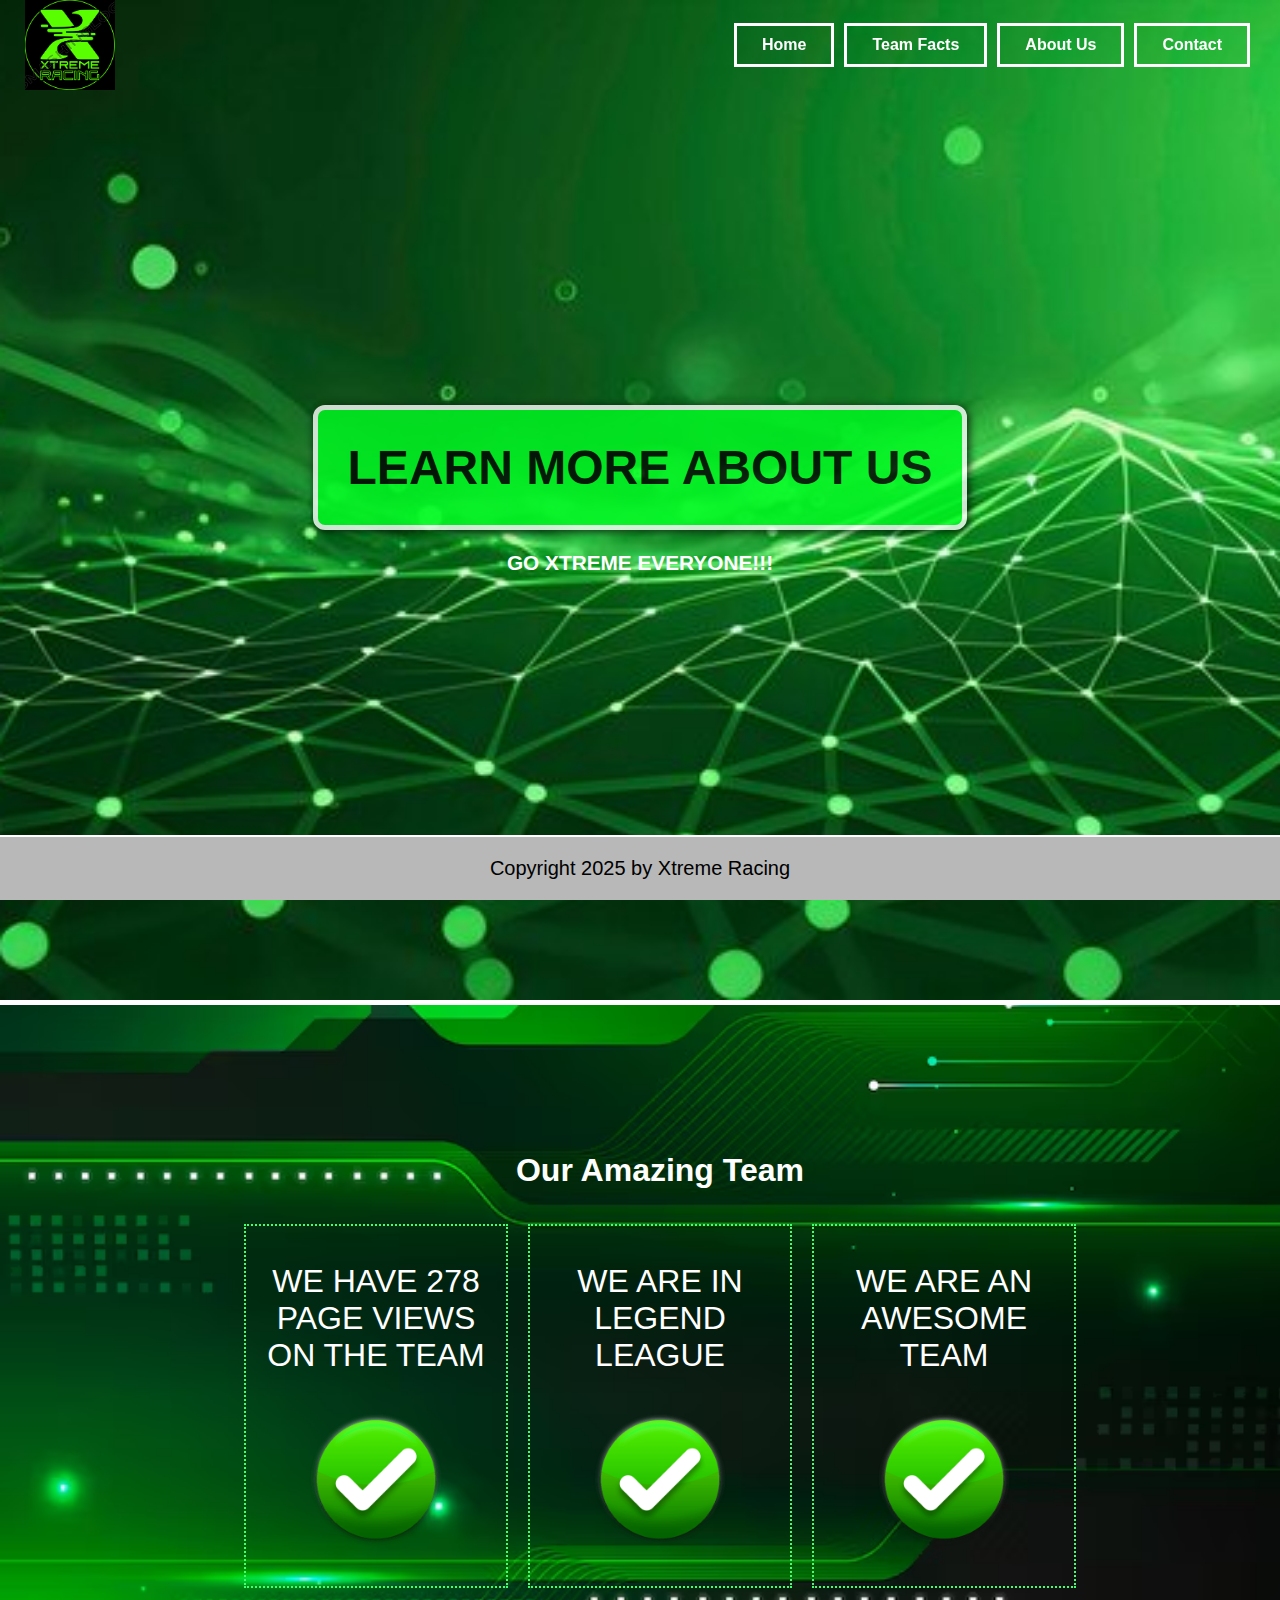
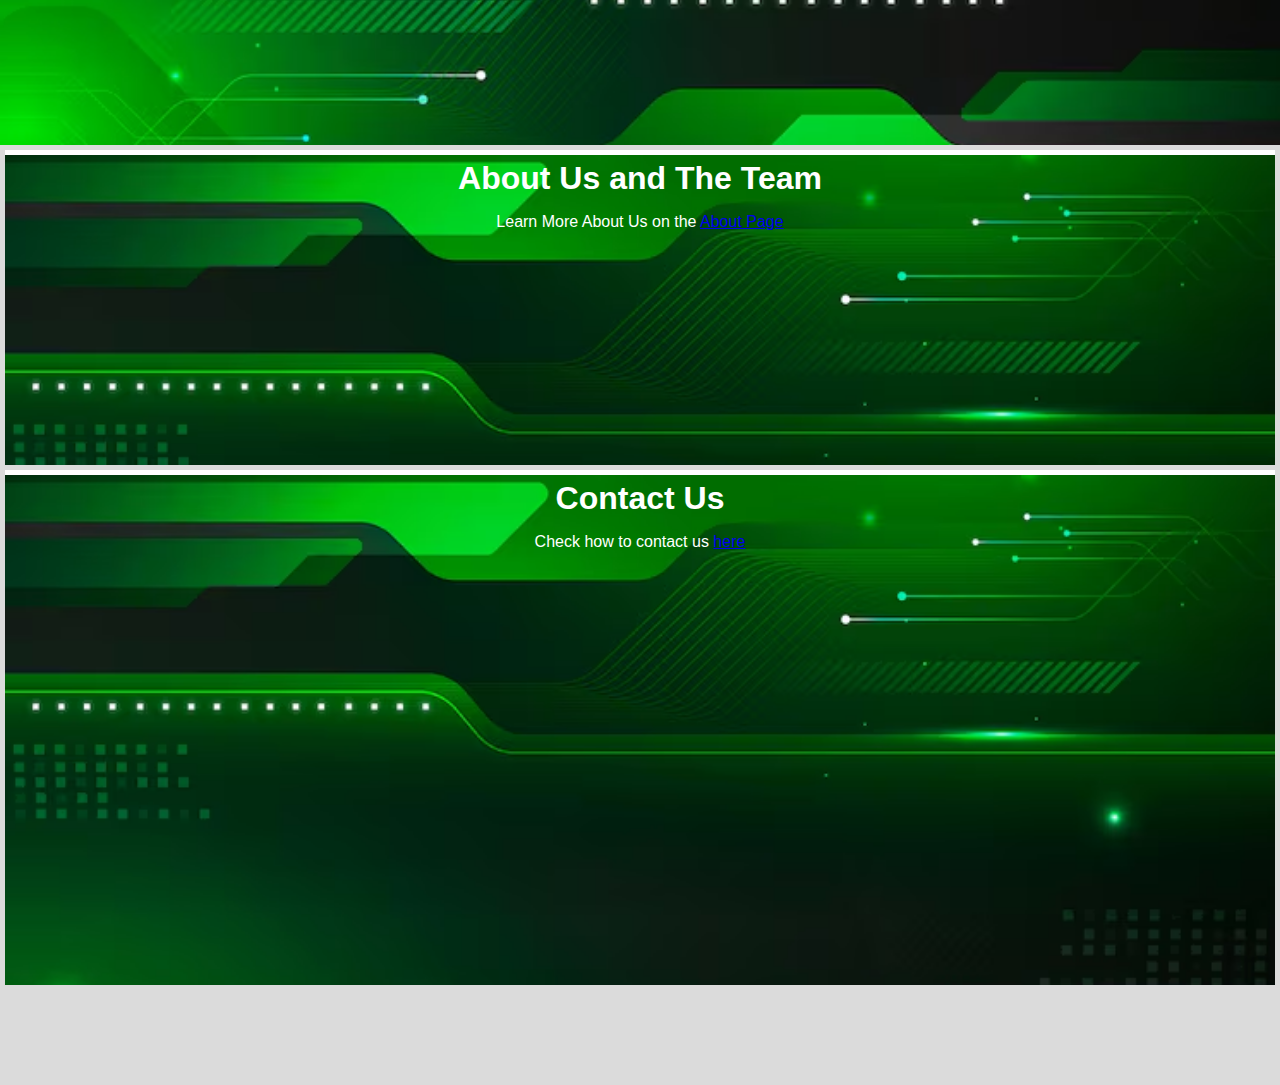
<file: index.html>
<!DOCTYPE html>

    <html>
        <head>
            <meta charset="utf-8">
            <title>Xtreme Racing</title>
            <link href = "styles.css" type="text/css" rel = "stylesheet">
        </head>


        <body>
            <div class = "header" id = "header">
                <div class = "header-left">
                    <div id = "logo"> </div>
                </div>

            
                <ul class = "menu">
                    <a href="#mainButton"><li>Home</li></a>
                    <a href="#teamFacts"><li>Team Facts</li></a>
                    <a href="#aboutUs"><li>About Us</li></a>
                    <a href="#contactUs"><li>Contact</li></a>
                </ul>
            </div>
            

            
            <div class = "main">
                <div class = "content1">
                    <button type = "input" id="mainButton">Learn More About Us</button>
                    <p>Go Xtreme Everyone!!!</p>
                </div>


                
                <div class = "content2">
                    <h1 id = "teamFacts">Our Amazing Team</h1>
                    <div class = "teamFactsBox">


                        
                        <div class = "teamFacts1">
                            <p>We have 278 page views on the team</p>
                            <img src="Check.png">
                        </div>

                        <div class = "teamFacts2">
                            <p>We are in legend league</p>
                            <img src="Check.png">
                        </div>

                        <div class = "teamFacts3">
                            <p>We are an awesome team</p>
                            <img src="Check.png">
                        </div>


                    </div>
                </div>

                <div class = "content3">
                    <h1 id = "aboutUs">About Us and The Team</h1>
                    <p>Learn More About Us on the <a href="about.html">About Page</a></p>
                </div>

                <div class = "content4">
                    <h1 id = "contactUs">Contact Us</h1>
                    <p>Check how to contact us <a href = "Contact.html">here</a></p>
                </div>

            </div>

            <footer>
                <p>Copyright 2025 by Xtreme Racing </p>
            </footer>
        
        </body>

        


    </html>
</file>
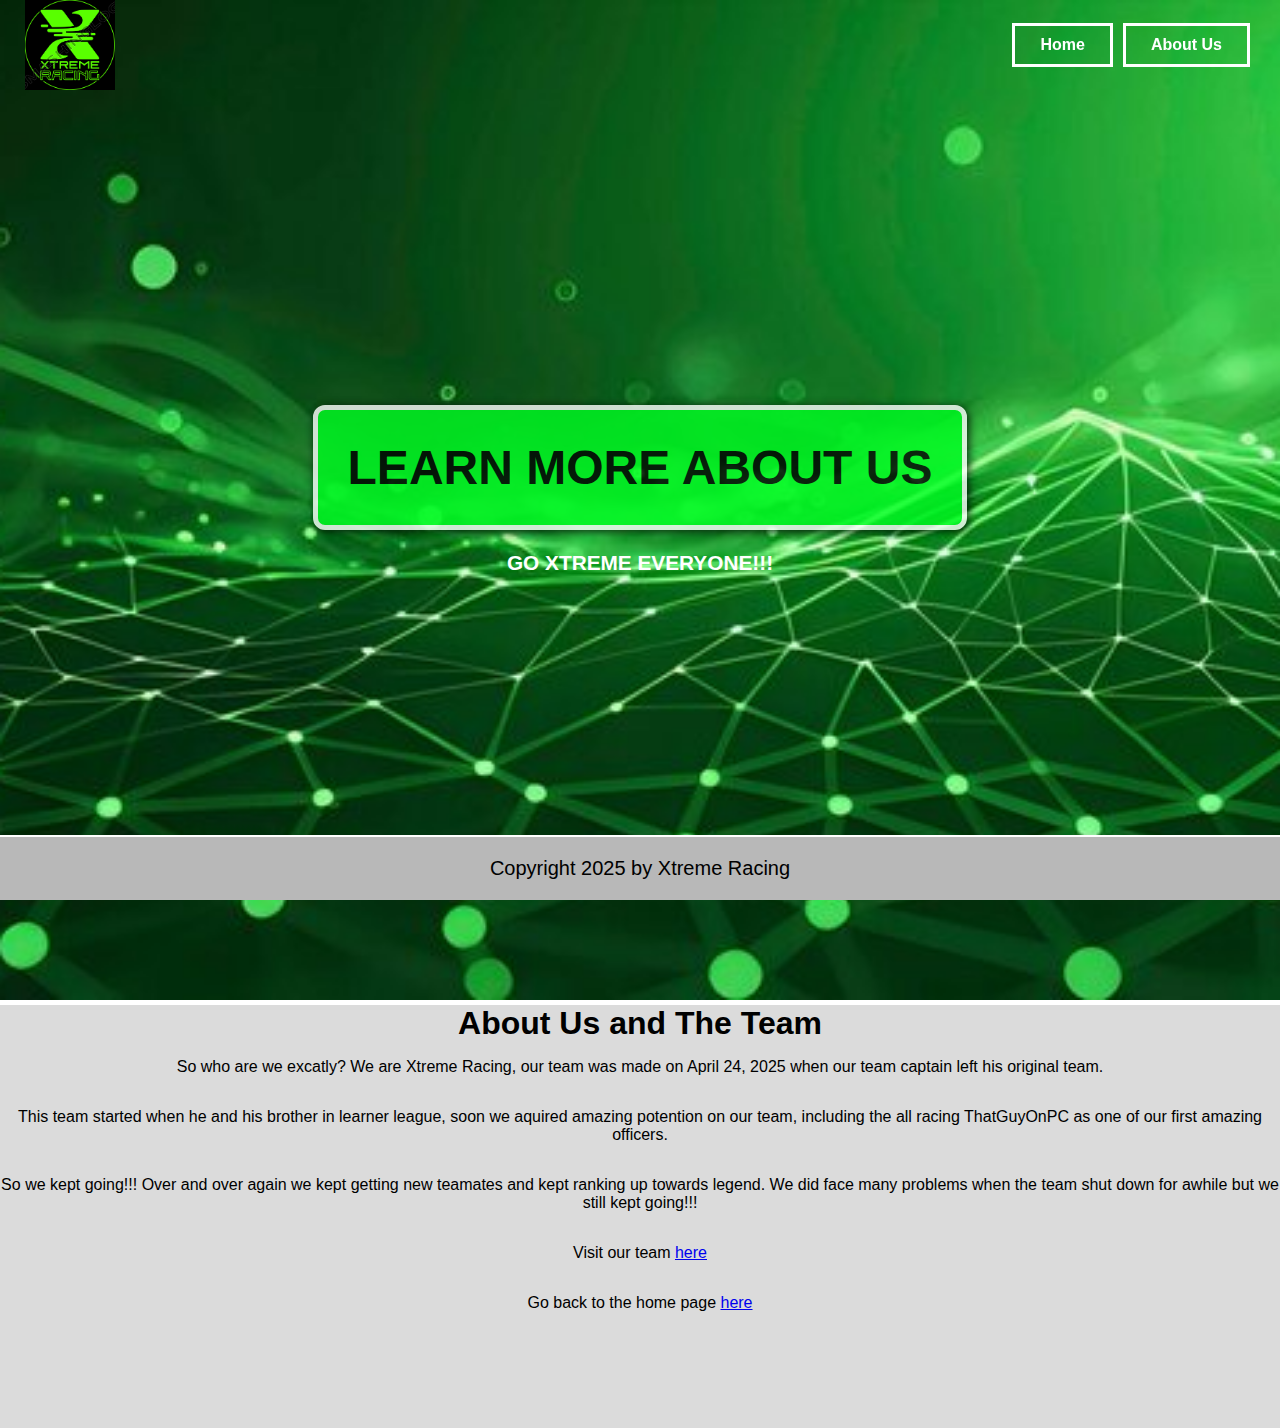
<file: about.html>
<!DOCTYPE html>

    <html>
        <head>
            <meta charset="utf-8">
            <title>Xtreme Racing</title>
            <link href = "about.css" type="text/css" rel = "stylesheet">
        </head>


        <body>
            <div class = "header" id = "header">
                <div class = "header-left">
                    <div id = "logo"> </div>
                </div>

            
                <ul class = "menu">
                    <a href="#mainButton"><li>Home</li></a>
                    <a href="#aboutUs"><li>About Us</li></a>
                </ul>
            </div>
            

            
            <div class = "main">
                <div class = "content1">
                    <button type = "input" id="mainButton">Learn More About Us</button>
                    <p>Go Xtreme Everyone!!!</p>
                </div>



                <div class = "content3">
                    <h1 id = "aboutUs">About Us and The Team</h1>
                    <p>  So who are we excatly? We are Xtreme Racing, our team was made on April 24, 2025 when our team captain left his original team.</p>
                    <p>This team started when he and his brother in learner league, soon we aquired amazing potention on our team, including the all racing ThatGuyOnPC as one of our first amazing officers.</p>
                    <p>So we kept going!!! Over and over again we kept getting new teamates and kept ranking up towards legend. We did face many problems when the team shut down for awhile but we still kept going!!!</p>
                    <p>Visit our team <a href = "https://www.nitrotype.com/team/XTRME">here</a></p>
                    <p>Go back to the home page <a href = "index.html">here</a></p>
                </div>

            </div>

            <footer>
                <p>Copyright 2025 by Xtreme Racing </p>
            </footer>
        </body>

        



    </html>
</file>
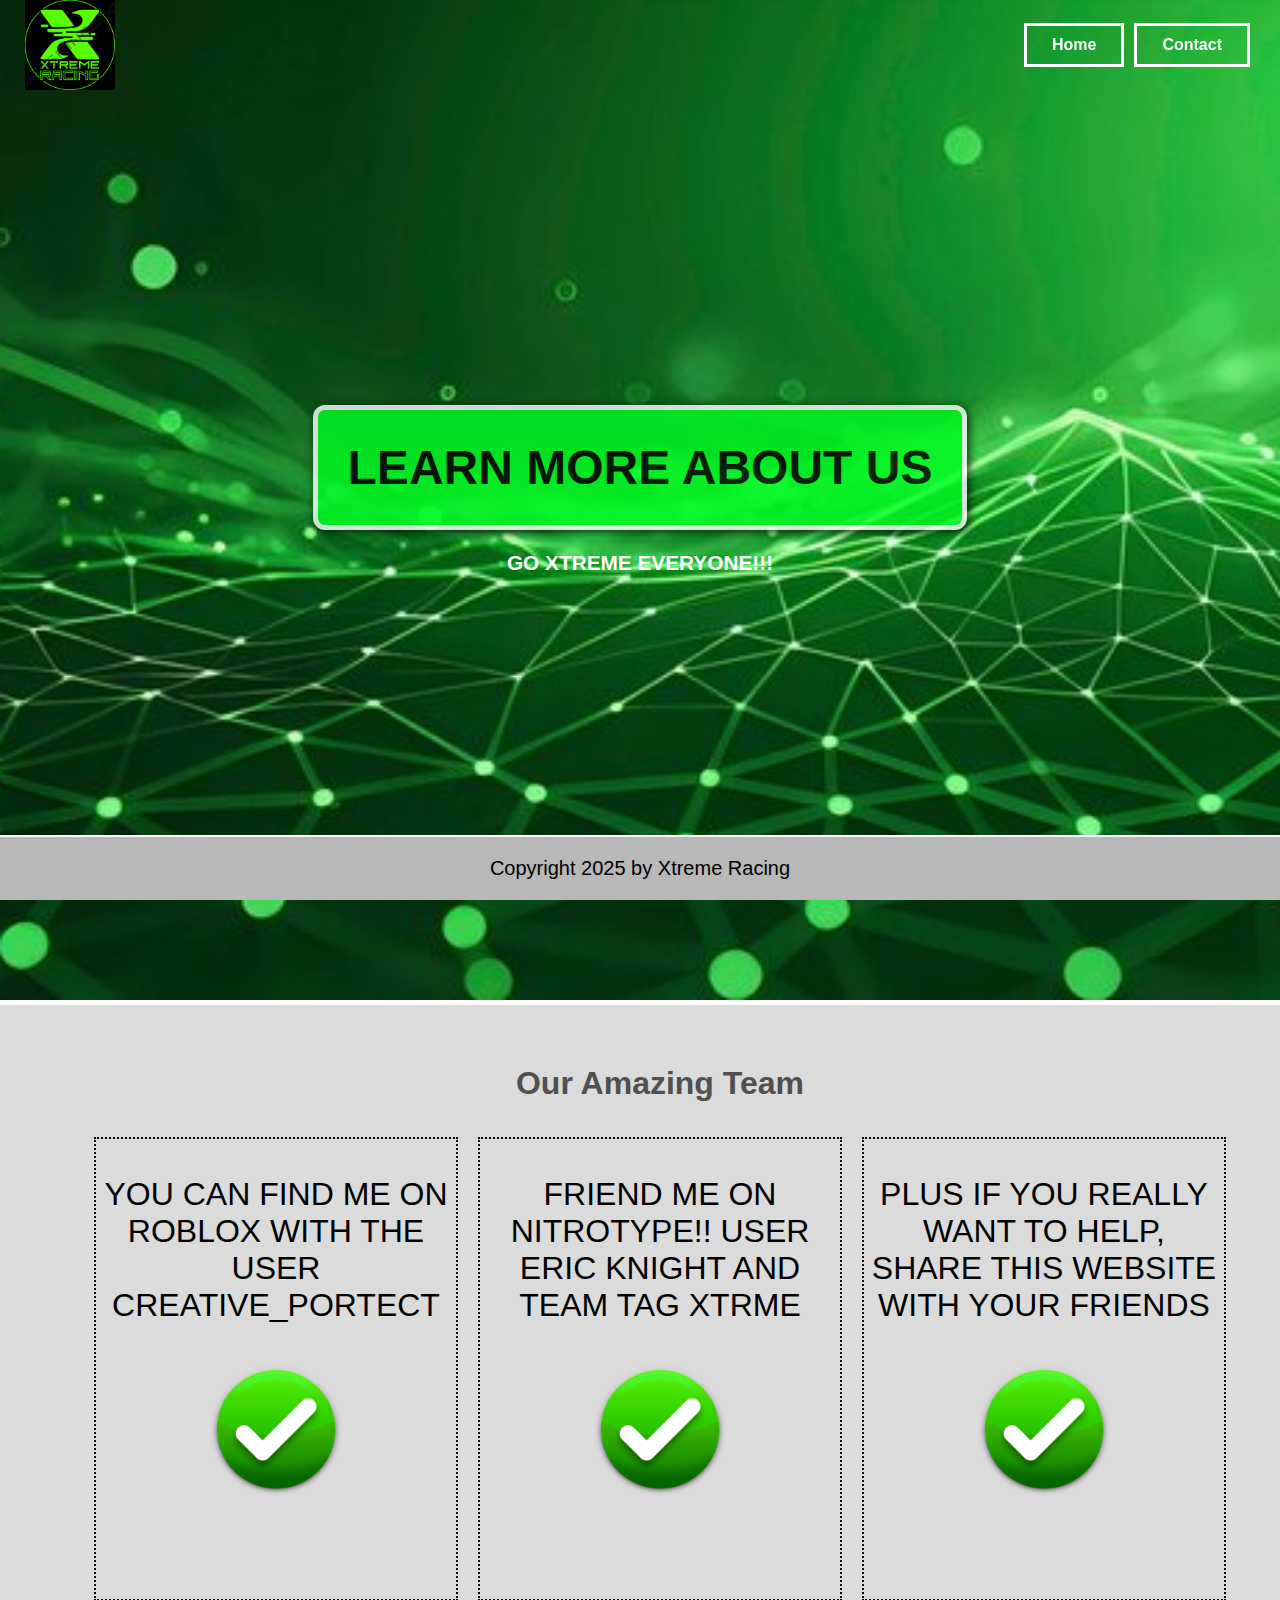
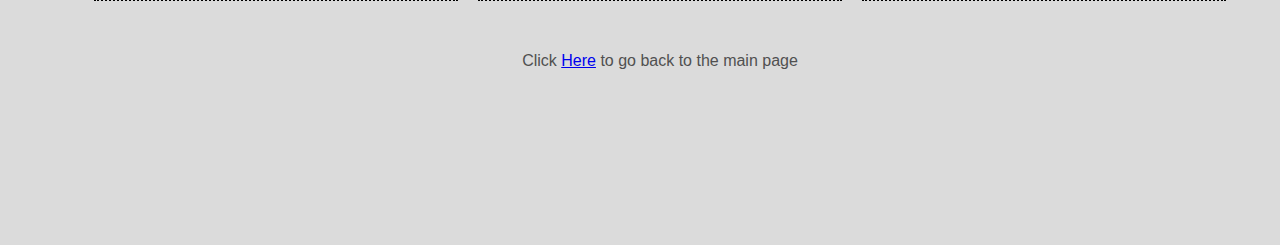
<file: Contact.html>
<!DOCTYPE html>

    <html>
        <head>
            <meta charset="utf-8">
            <title>Xtreme Racing</title>
            <link href = "Contact.css" type="text/css" rel = "stylesheet">
        </head>


        <body>
            <div class = "header" id = "header">
                <div class = "header-left">
                    <div id = "logo"> </div>
                </div>

            
                <ul class = "menu">
                    <a href="#mainButton"><li>Home</li></a>
                    <a href="#Contacts"><li>Contact</li></a>
                </ul>
            </div>
            

            
            <div class = "main">
                <div class = "content1">
                    <button type = "input" id="mainButton">Learn More About Us</button>
                    <p>Go Xtreme Everyone!!!</p>
                </div>


                
                <div class = "content4">
                    <h1 id = "Contacts">Our Amazing Team</h1>
                    <div class = "Contacts">


                        
                        <div class = "Contact1">
                            <p>You can find me on roblox with the user Creative_Portect</p>
                            <img src="Check.png">
                        </div>

                        <div class = "Contact2">
                            <p>Friend me on NitroType!! User Eric Knight and team tag Xtrme</p>
                            <img src="Check.png">
                        </div>

                        <div class = "Contact3">
                            <p>Plus if you really want to help, share this website with your friends</p>
                            <img src="Check.png">
                        </div>
                        
                        
                    </div>
                    <div class = "Out">
                            <p>Click <a href="index.html">Here</a> to go back to the main page</p>
                        </div>

                    
                </div>

            </div>

            <footer>
                <p>Copyright 2025 by Xtreme Racing </p>
            </footer>
        </body>

        



    </html>
</file>
<file: styles.css>
body {

    padding: 0px;
    margin: 0px;
    background-color: #dbdbdb;
    margin-bottom: 100px;
    overflow-x: hidden;
    font-family: 'Lucida Sans', 'Lucida Sans Regular', 'Lucida Grande', 'Lucida Sans Unicode', Geneva, Verdana, sans-serif;
}

h1 {
    margin: 0 auto;

}

.header {
    display: flex;
    flex-direction: row;
    justify-content: space-between;
    position: fixed;
    width: 100%;
    z-index: 100;
    transition: 0.7s;

}

.header-left{
    display: flex;
    flex-direction: column;
    align-content: center;
    margin-left: 25px;


}

.menu{

    display: flex;
    flex-direction: row;
    list-style-type: none;
    justify-content: flex-end;
    color:white;
    font-weight: 700;
    text-decoration: none;
    margin-right: 25px;
    align-self: center;

}

.menu a{

    color: white;
    text-decoration: none;
}

.menu li {
    padding: 10px 25px;
    border: 3px solid white;
    margin: 5px;
    text-decoration: none;

}

.menu li:hover{
    color: rgb(0, 255, 34);
    transform: scale(1.05);
    border-bottom: 5px solid rgb(0, 255, 34);







}
#logo{
    width: 90px;
    height: 90px;
    background: url(Logo.png);
    background-size: contain;
    background-repeat: no-repeat;
    display: flex;
    align-self: center;


}

.content1{

    height: 1000px;
    background: url(Background.jpg) no-repeat;
    width: 100%;
    border-bottom: 5px solid white;
    background-position: center center;
    background-size: cover;
    display: flex;
    align-content: center;
    flex-direction: column;
    justify-content: center;

}
.content1 p{

    align-self: center;
    color:white;
    font-size: 1.3rem;
    font-weight: 600;
    text-transform: uppercase;
    text-shadow: 2px 2px 10px 0px black;

}

#mainButton{
    margin: 0 auto;
    border: none;
    font-size: 3rem;
    padding: 30px;
    background: none;
    border: 5px solid white;
    border-radius: 12px;
    font-weight: 700;
    background: rgb(0, 255, 34);
    text-transform: uppercase;
    box-shadow: 2px 2px 10px 0px black;
    opacity: 0.8;
}

#mainButton:hover{
    background:none;
    background-color: rgb(0, 211, 28);

}

.content2{
    height: 700px;
    width: 100%;
    background: url(Team-background.avif);
    background-position: center center;
    background-size: cover;
    color: #ffffff;
    display: flex;
    align-self: center;
    justify-content: center;
    flex-direction: column;
    align-content: center;
    padding: 20px;
}

.teamFactsBox{

    display: flex;
    flex-direction: row;
    justify-content: center;
    align-content: center;
    margin-top: 25px;
    color: rgb(255, 255, 255);
    font-size: 2rem;
    text-transform: uppercase;
    text-align: center;
    

}

.teamFactsBox img {

    height: 150px;
    width: 150px;


}

.teamFacts1, .teamFacts2, .teamFacts3{

    height: 350px;
    width: 250px;
    margin: 10px;
    padding: 5px;
    border: 2px dotted rgb(65, 255, 113); 
    

}

.content3{
    text-align: center;
    background: url(Team-background.avif);
    background-position: cenetr center;
    background-size: cover;
    color:#ffffff;
    display: flex;
    flex-direction: column;
    border-top: 5px solid white;
    margin: 5px;
    height: 300px;
    padding: 5px;

}

.content4{
    text-align: center;
    background: url(Team-background.avif);
    background-position: cenetr center;
    background-size: cover;
    display: flex;
    color:#ffffff;
    flex-direction: column;
    border-top: 5px solid white;
    margin: 5px;
    height: 500px;
    padding: 5px;


}


footer{
    position: fixed;
    bottom: 0px;
    height: auto;
    border-top: 2px solid white;
    display: flex;
    justify-content: center;
    width: 100%;
    font-weight: 500;
    font-size: 1.25rem;
    background: #b8b8b8;
    align-content: center;
}
</file>
<file: about.css>
body {

    padding: 0px;
    margin: 0px;
    background-color: #dbdbdb;
    margin-bottom: 100px;
    overflow-x: hidden;
    font-family: 'Lucida Sans', 'Lucida Sans Regular', 'Lucida Grande', 'Lucida Sans Unicode', Geneva, Verdana, sans-serif;
}

h1 {
    margin: 0 auto;

}

.header {
    display: flex;
    flex-direction: row;
    justify-content: space-between;
    position: fixed;
    width: 100%;
    z-index: 100;
    transition: 0.7s;

}

.header-left{
    display: flex;
    flex-direction: column;
    align-content: center;
    margin-left: 25px;


}

.menu{

    display: flex;
    flex-direction: row;
    list-style-type: none;
    justify-content: flex-end;
    color:white;
    font-weight: 700;
    text-decoration: none;
    margin-right: 25px;
    align-self: center;

}

.menu a{

    color: white;
    text-decoration: none;
}

.menu li {
    padding: 10px 25px;
    border: 3px solid white;
    margin: 5px;
    text-decoration: none;

}

.menu li:hover{
    color: rgb(0, 255, 34);
    transform: scale(1.05);
    border-bottom: 5px solid rgb(0, 255, 34);







}
#logo{
    width: 90px;
    height: 90px;
    background: url(Logo.png);
    background-size: contain;
    background-repeat: no-repeat;
    display: flex;
    align-self: center;


}

.content1{

    height: 1000px;
    background: url(Background.jpg) no-repeat;
    width: 100%;
    border-bottom: 5px solid white;
    background-position: center center;
    background-size: cover;
    display: flex;
    align-content: center;
    flex-direction: column;
    justify-content: center;

}
.content1 p{

    align-self: center;
    color:white;
    font-size: 1.3rem;
    font-weight: 600;
    text-transform: uppercase;
    text-shadow: 2px 2px 10px 0px black;

}

#mainButton{
    margin: 0 auto;
    border: none;
    font-size: 3rem;
    padding: 30px;
    background: none;
    border: 5px solid white;
    border-radius: 12px;
    font-weight: 700;
    background: rgb(0, 255, 34);
    text-transform: uppercase;
    box-shadow: 2px 2px 10px 0px black;
    opacity: 0.8;
}

#mainButton:hover{
    background:none;
    background-color: rgb(0, 211, 28);

}

.content3{

    display: flex;
    flex-direction: column;
    align-content: center;
    justify-content: center;
    text-align: center;
    

}
footer{
    position: fixed;
    bottom: 0px;
    height: auto;
    border-top: 2px solid white;
    display: flex;
    justify-content: center;
    width: 100%;
    font-weight: 500;
    font-size: 1.25rem;
    background: #b8b8b8;
    align-content: center;
}
</file>
<file: Contact.css>
body {

    padding: 0px;
    margin: 0px;
    background-color: #dbdbdb;
    margin-bottom: 100px;
    overflow-x: hidden;
    font-family: 'Lucida Sans', 'Lucida Sans Regular', 'Lucida Grande', 'Lucida Sans Unicode', Geneva, Verdana, sans-serif;
}

h1 {
    margin: 0 auto;

}

.header {
    display: flex;
    flex-direction: row;
    justify-content: space-between;
    position: fixed;
    width: 100%;
    z-index: 100;
    transition: 0.7s;

}

.header-left{
    display: flex;
    flex-direction: column;
    align-content: center;
    margin-left: 25px;


}

.menu{

    display: flex;
    flex-direction: row;
    list-style-type: none;
    justify-content: flex-end;
    color:white;
    font-weight: 700;
    text-decoration: none;
    margin-right: 25px;
    align-self: center;

}

.menu a{

    color: white;
    text-decoration: none;
}

.menu li {
    padding: 10px 25px;
    border: 3px solid white;
    margin: 5px;
    text-decoration: none;

}

.menu li:hover{
    color: rgb(0, 255, 34);
    transform: scale(1.05);
    border-bottom: 5px solid rgb(0, 255, 34);







}
#logo{
    width: 90px;
    height: 90px;
    background: url(Logo.png);
    background-size: contain;
    background-repeat: no-repeat;
    display: flex;
    align-self: center;


}

.content1{

    height: 1000px;
    background: url(Background.jpg) no-repeat;
    width: 100%;
    border-bottom: 5px solid white;
    background-position: center center;
    background-size: cover;
    display: flex;
    align-content: center;
    flex-direction: column;
    justify-content: center;

}
.content1 p{

    align-self: center;
    color:white;
    font-size: 1.3rem;
    font-weight: 600;
    text-transform: uppercase;
    text-shadow: 2px 2px 10px 0px black;

}

#mainButton{
    margin: 0 auto;
    border: none;
    font-size: 3rem;
    padding: 30px;
    background: none;
    border: 5px solid white;
    border-radius: 12px;
    font-weight: 700;
    background: rgb(0, 255, 34);
    text-transform: uppercase;
    box-shadow: 2px 2px 10px 0px black;
    opacity: 0.8;
}

#mainButton:hover{
    background:none;
    background-color: rgb(0, 211, 28);

}

.content4{
    height: 700px;
    width: 100%;
    color: #505050;
    display: flex;
    align-self: center;
    justify-content: center;
    flex-direction: column;
    align-content: center;
    padding: 20px;
}

.Contacts{

    display: flex;
    flex-direction: row;
    justify-content: center;
    align-content: center;
    margin-top: 25px;
    color: black;
    font-size: 2rem;
    text-transform: uppercase;
    text-align: center;
    

}

.Contacts img {

    height: 150px;
    width: 150px;


}

.Contact1, .Contact2, .Contact3{

    height: 450px;
    width: 350px;
    margin: 10px;
    padding: 5px;
    border: 2px dotted black; 
    

}

.Out{

    text-align: center;
    margin-top: 25px;


}



footer{
    position: fixed;
    bottom: 0px;
    height: auto;
    border-top: 2px solid white;
    display: flex;
    justify-content: center;
    width: 100%;
    font-weight: 500;
    font-size: 1.25rem;
    background: #b8b8b8;
    align-content: center;
}
</file>
